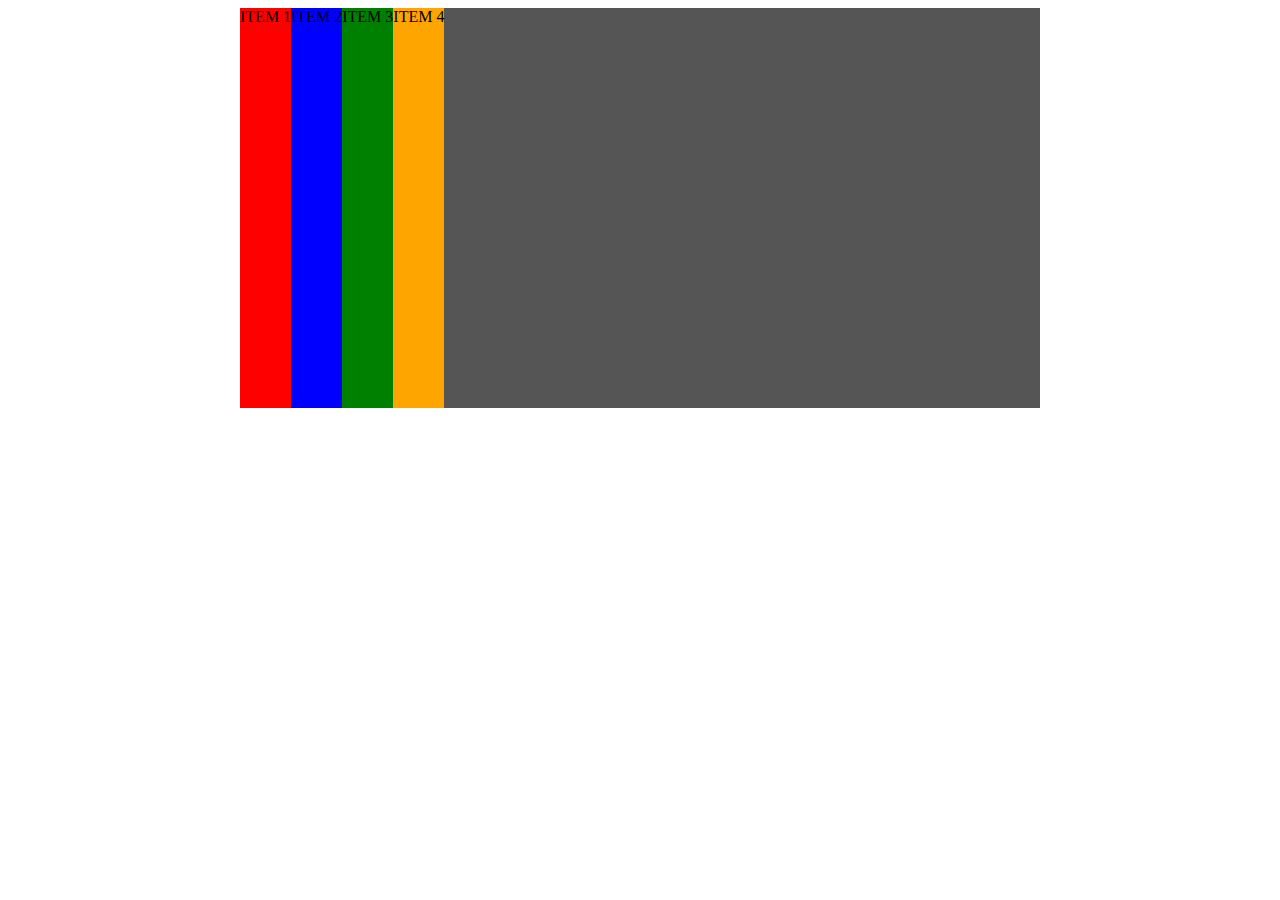
<file: site02/index.html>
<!DOCTYPE html>
<html>
<head>
	<title>CSS Flexbox</title>
	<link href="styles.css" rel="stylesheet" />
</head>
<body>
	<div class="container">
		<div class="item item1">ITEM 1</div>
		<div class="item item2">ITEM 2</div>
		<div class="item item3">ITEM 3</div>
		<div class="item item4">ITEM 4</div>
	</div>
</body>
</html>
</file>
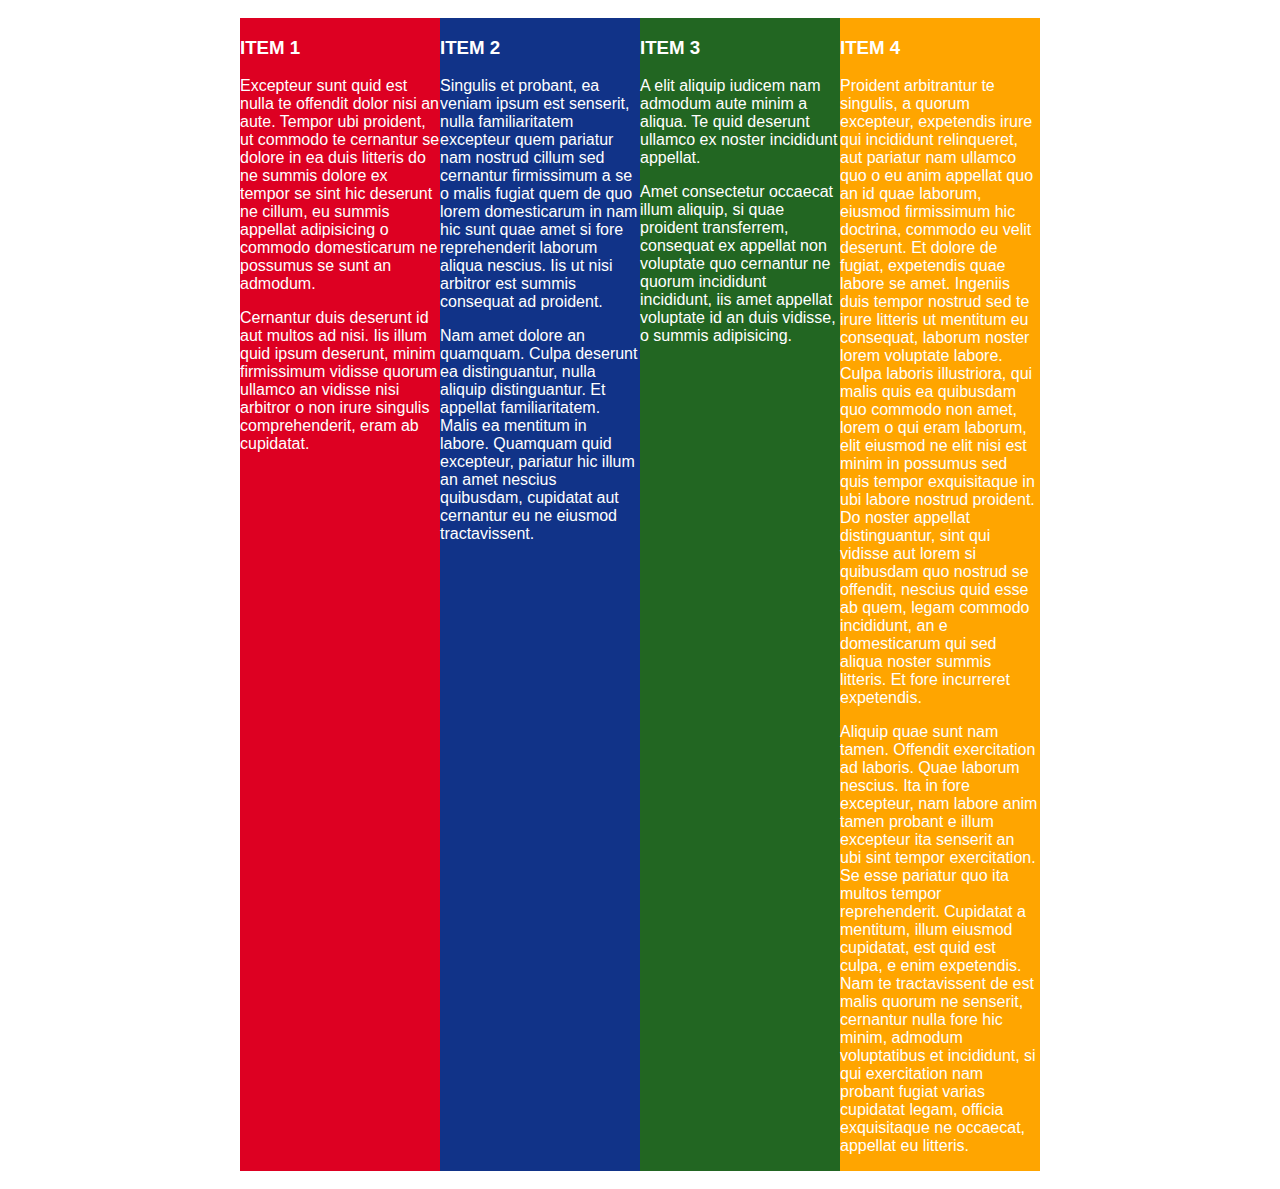
<file: site07/index.html>
<!DOCTYPE html>
<html>

<head>
    <title>CSS Flexbox</title>
    <link href="styles.css" rel="stylesheet" />
</head>

<body>
    <div class="container">
        <div class="item item1">
            <h3>ITEM 1</h3>
            <p>
                Excepteur sunt quid est nulla te offendit dolor nisi an aute. Tempor ubi proident, ut commodo te cernantur se dolore in ea duis litteris do ne summis dolore ex tempor se sint hic deserunt ne cillum, eu summis appellat adipisicing o commodo domesticarum ne possumus se sunt an admodum.
            </p>

            <p>
                Cernantur duis deserunt id aut multos ad nisi. Iis illum quid ipsum deserunt, minim firmissimum vidisse quorum ullamco an vidisse nisi arbitror o non irure singulis comprehenderit, eram ab cupidatat.
            </p>
        </div>
        <div class="item item2">
            <h3>ITEM 2</h3>
            <p>
                Singulis et probant, ea veniam ipsum est senserit, nulla familiaritatem excepteur quem pariatur nam nostrud cillum sed cernantur firmissimum a se o malis fugiat quem de quo lorem domesticarum in nam hic sunt quae amet si fore reprehenderit laborum aliqua nescius. Iis ut nisi arbitror est summis consequat ad proident.
            </p>

            <p>
                Nam amet dolore an quamquam. Culpa deserunt ea distinguantur, nulla aliquip distinguantur. Et appellat familiaritatem. Malis ea mentitum in labore. Quamquam quid excepteur, pariatur hic illum an amet nescius quibusdam, cupidatat aut cernantur eu ne eiusmod tractavissent.
            </p>
        </div>
        <div class="item item3">
            <h3>ITEM 3</h3>
            <p>
                A elit aliquip iudicem nam admodum aute minim a aliqua. Te quid deserunt ullamco ex noster incididunt appellat.
            </p>

            <p>
                Amet consectetur occaecat illum aliquip, si quae proident transferrem, consequat ex appellat non voluptate quo cernantur ne quorum incididunt incididunt, iis amet appellat voluptate id an duis vidisse, o summis adipisicing.
            </p>
        </div>
        <div class="item item4">
            <h3>ITEM 4</h3>
            <p>
                Proident arbitrantur te singulis, a quorum excepteur, expetendis irure qui incididunt relinqueret, aut pariatur nam ullamco quo o eu anim appellat quo an id quae laborum, eiusmod firmissimum hic doctrina, commodo eu velit deserunt. Et dolore de fugiat, expetendis quae labore se amet. Ingeniis duis tempor nostrud sed te irure litteris ut mentitum eu consequat, laborum noster lorem voluptate labore. Culpa laboris illustriora, qui malis quis ea quibusdam quo commodo non amet, lorem o qui eram laborum, elit eiusmod ne elit nisi est minim in possumus sed quis tempor exquisitaque in ubi labore nostrud proident. Do noster appellat distinguantur, sint qui vidisse aut lorem si quibusdam quo nostrud se offendit, nescius quid esse ab quem, legam commodo incididunt, an e domesticarum qui sed aliqua noster summis litteris. Et fore incurreret expetendis.
            </p>

            <p>
                Aliquip quae sunt nam tamen. Offendit exercitation ad laboris. Quae laborum nescius. Ita in fore excepteur, nam labore anim tamen probant e illum excepteur ita senserit an ubi sint tempor exercitation. Se esse pariatur quo ita multos tempor reprehenderit. Cupidatat a mentitum, illum eiusmod cupidatat, est quid est culpa, e enim expetendis. Nam te tractavissent de est malis quorum ne senserit, cernantur nulla fore hic minim, admodum voluptatibus et incididunt, si qui exercitation nam probant fugiat varias cupidatat legam, officia exquisitaque ne occaecat, appellat eu litteris.
            </p>
        </div>
    </div>
</body>

</html>
</file>
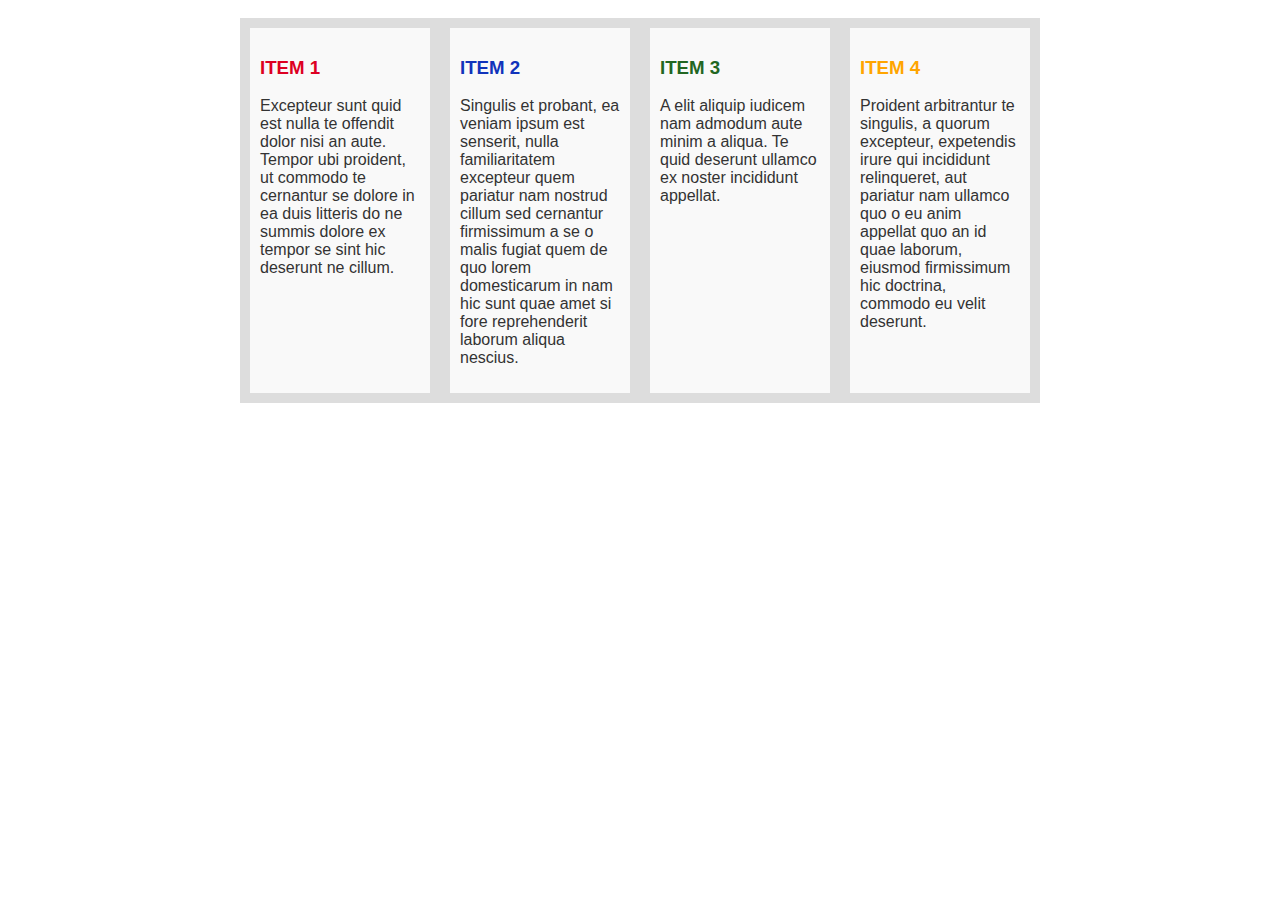
<file: site09/index.html>
<!DOCTYPE html>
<html>

<head>
    <title>CSS Flexbox</title>
    <link href="styles.css" rel="stylesheet" />
</head>

<body>
    <div class="container">
        <div class="item item1">
            <h3>ITEM 1</h3>
            <p>
                Excepteur sunt quid est nulla te offendit dolor nisi an aute. Tempor ubi proident, ut commodo te cernantur se dolore in ea duis litteris do ne summis dolore ex tempor se sint hic deserunt ne cillum.
            </p>
        </div>
        <div class="item item2">
            <h3>ITEM 2</h3>
            <p>
                Singulis et probant, ea veniam ipsum est senserit, nulla familiaritatem excepteur quem pariatur nam nostrud cillum sed cernantur firmissimum a se o malis fugiat quem de quo lorem domesticarum in nam hic sunt quae amet si fore reprehenderit laborum aliqua nescius.
            </p>
        </div>
        <div class="item item3">
            <h3>ITEM 3</h3>
            <p>
                A elit aliquip iudicem nam admodum aute minim a aliqua. Te quid deserunt ullamco ex noster incididunt appellat.
            </p>
        </div>
        <div class="item item4">
            <h3>ITEM 4</h3>
            <p>
                Proident arbitrantur te singulis, a quorum excepteur, expetendis irure qui incididunt relinqueret, aut pariatur nam ullamco quo o eu anim appellat quo an id quae laborum, eiusmod firmissimum hic doctrina, commodo eu velit deserunt.
            </p>
        </div>
    </div>
</body>

</html>
</file>
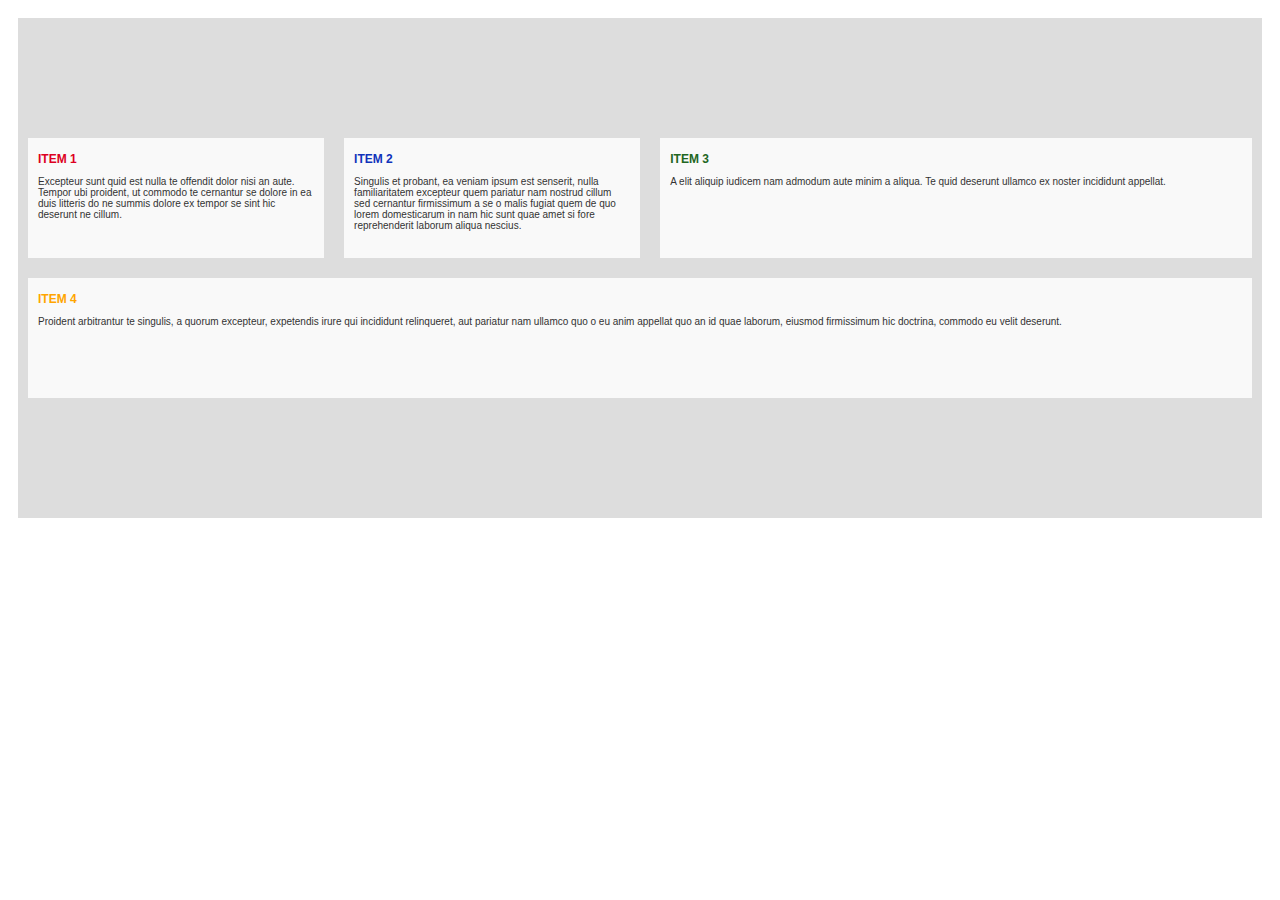
<file: site11/index.html>
<!DOCTYPE html>
<html>

<head>
    <title>CSS Flexbox</title>
    <link href="styles.css" rel="stylesheet" />
</head>

<body>
    <div class="container">
        <div class="item item1">
            <h3>ITEM 1</h3>
            <p>
                Excepteur sunt quid est nulla te offendit dolor nisi an aute. Tempor ubi proident, ut commodo te cernantur se dolore in ea duis litteris do ne summis dolore ex tempor se sint hic deserunt ne cillum.
            </p>
        </div>
        <div class="item item2">
            <h3>ITEM 2</h3>
            <p>
                Singulis et probant, ea veniam ipsum est senserit, nulla familiaritatem excepteur quem pariatur nam nostrud cillum sed cernantur firmissimum a se o malis fugiat quem de quo lorem domesticarum in nam hic sunt quae amet si fore reprehenderit laborum aliqua nescius.
            </p>
        </div>
        <div class="item item3">
            <h3>ITEM 3</h3>
            <p>
                A elit aliquip iudicem nam admodum aute minim a aliqua. Te quid deserunt ullamco ex noster incididunt appellat.
            </p>
        </div>
        <div class="item item4">
            <h3>ITEM 4</h3>
            <p>
                Proident arbitrantur te singulis, a quorum excepteur, expetendis irure qui incididunt relinqueret, aut pariatur nam ullamco quo o eu anim appellat quo an id quae laborum, eiusmod firmissimum hic doctrina, commodo eu velit deserunt.
            </p>
        </div>
        <!--<div class="item item5">
            <h3>ITEM 5</h3>
            <p>
                Proident arbitrantur te singulis, a quorum excepteur, expetendis irure qui incididunt relinqueret, aut pariatur nam ullamco quo o eu anim appellat quo an id quae laborum, eiusmod firmissimum hic doctrina, commodo eu velit deserunt.
            </p>
        </div>
        <div class="item item6">
            <h3>ITEM 6</h3>
            <p>
                Proident arbitrantur te singulis, a quorum excepteur, expetendis irure qui incididunt relinqueret, aut pariatur nam ullamco quo o eu anim appellat quo an id quae laborum, eiusmod firmissimum hic doctrina, commodo eu velit deserunt.
            </p>
        </div>
        <div class="item item7">
            <h3>ITEM 7</h3>
            <p>
                Proident arbitrantur te singulis, a quorum excepteur, expetendis irure qui incididunt relinqueret, aut pariatur nam ullamco quo o eu anim appellat quo an id quae laborum, eiusmod firmissimum hic doctrina, commodo eu velit deserunt.
            </p>
        </div>-->
    </div>
</body>

</html>
</file>
<file: site02/styles.css>
.container {
	background-color: #555;
	width: 800px;
	height: 400px;
	margin: 0 auto;
	display: flex;
}

.item {

}

.item1 { background-color: red; }
.item2 { background-color: blue; }
.item3 { background-color: green; }
.item4 { background-color: orange; }
</file>
<file: site07/styles.css>
body {
    font-family: 'Century Gothic', Arial, Tahoma, sans-serif;
    padding: 10px;
}
.container {
    background-color: #555;
    max-width: 800px;
    margin: 0 auto;
    display: flex;
    flex-direction: row;
}
.item {
    color: white;
}
.item1 {
    background-color: #d02;
    flex: 1;
}
.item2 {
    background-color: #138;
    flex: 1;
}
.item3 {
    background-color: #262;
    flex: 1;
}
.item4 {
    background-color: orange;
    flex: 1;
}
@media (max-width: 600px) {
    .item1 {
        order: 100;
    }
    .item2 {
        order: 1;
    }
    .item3 {
        order: 1;
    }
    .item4 {
        order: 1;
    }
}
</file>
<file: site09/styles.css>
body {
    font-family: 'Century Gothic', Arial, Tahoma, sans-serif;
    padding: 10px;
}
.container {
    background-color: #ddd;
    max-width: 800px;
    margin: 0 auto;
    display: flex;
    flex-direction: row;
    flex-wrap: wrap;
}
.item {
    background-color: #f9f9f9;
    color: #333;
    padding: 10px;
    margin: 10px;
    min-width: 150px;
}
.item1 {
    flex: 1;
}
.item2 {
    flex: 1;
}
.item3 {
    flex: 1;
}
.item4 {
    flex: 1;
}
.item1 h3 {
    color: #d02;
}
.item2 h3 {
    color: #13B;
}
.item3 h3 {
    color: #262;
}
.item4 h3 {
    color: orange;
}
</file>
<file: site11/styles.css>
body {
    font-family: 'Century Gothic', Arial, Tahoma, sans-serif;
    padding: 10px;
    font-size: 10px;
}
h3 {
    font-size: 12px;
    margin: 4px 0;
}
.container {
    background-color: #ddd;
    height: 500px;
    margin: 0 auto;
    display: flex;
    flex-flow: row wrap;
    align-content: center;
}
.item {
    background-color: #f9f9f9;
    color: #333;
    padding: 10px;
    margin: 10px;
    height: 100px;
}
.item1 {
    flex: 1 0 auto;
    width: 200px;
}
.item2 {
    flex: 1 0 auto;
    width: 200px;
}
.item3 {
    flex: 1 0 auto;
}
.item4 {
    flex: 1 0 auto;
}
/*.item5 {
    flex: 1 0 auto;
}
.item6 {
    flex: 1 0 auto;
}
.item7 {
    flex: 1 0 auto;
}*/

.item1 h3 {
    color: #d02;
}
.item2 h3 {
    color: #13B;
}
.item3 h3 {
    color: #262;
}
.item4 h3 {
    color: orange;
}
</file>
